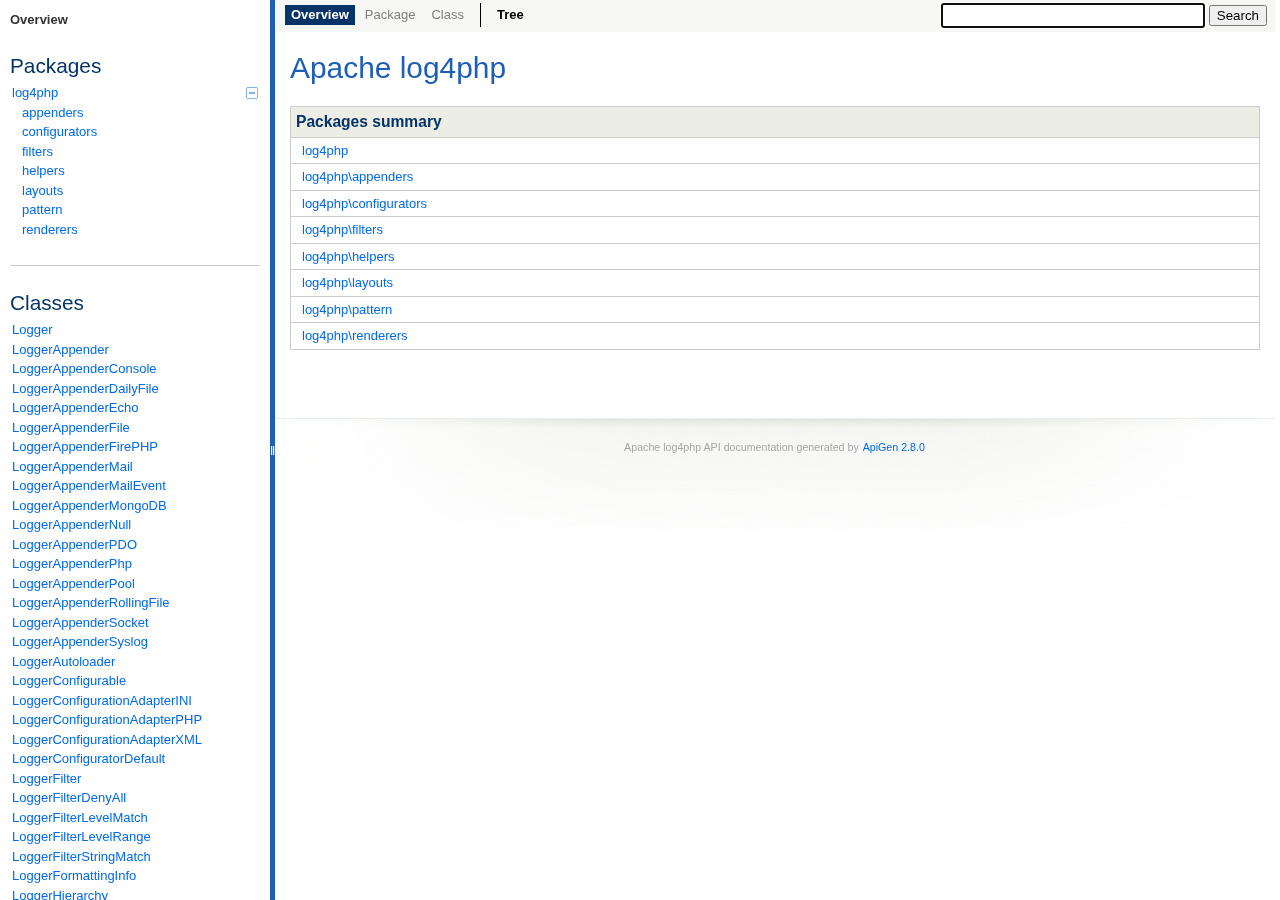
<file: wz_yixun_proj/webserver/third/apache-log4php/apidocs/index.html>
<!DOCTYPE html>
<html>
<head>
	<meta http-equiv="Content-Type" content="text/html; charset=utf-8" />
	<meta name="generator" content="ApiGen 2.8.0" />

	<title>Apache log4php</title>

	<script type="text/javascript" src="resources/combined.js"></script>
	<script type="text/javascript" src="elementlist.js"></script>
	<link rel="stylesheet" type="text/css" media="all" href="resources/style.css?3505392360" />

	<script type="text/javascript">
		var _gaq = _gaq || [];
		_gaq.push(['_setAccount', "UA-26177991-1"]);
		_gaq.push(['_trackPageview']);

		(function() {
			var ga = document.createElement('script'); ga.type = 'text/javascript'; ga.async = true;
			ga.src = ('https:' == document.location.protocol ? 'https://ssl' : 'http://www') + '.google-analytics.com/ga.js';
			var s = document.getElementsByTagName('script')[0]; s.parentNode.insertBefore(ga, s);
		})();
	</script>
</head>

<body>
<div id="left">
	<div id="menu">
<span>Overview</span>

		<div id="groups">
			<h3>Packages</h3>
			<ul>
				<li><a href="package-log4php.html">log4php<span></span></a>
						<ul>
				<li><a href="package-log4php.appenders.html">appenders</a>
						</li>
				<li><a href="package-log4php.configurators.html">configurators</a>
						</li>
				<li><a href="package-log4php.filters.html">filters</a>
						</li>
				<li><a href="package-log4php.helpers.html">helpers</a>
						</li>
				<li><a href="package-log4php.layouts.html">layouts</a>
						</li>
				<li><a href="package-log4php.pattern.html">pattern</a>
						</li>
				<li><a href="package-log4php.renderers.html">renderers</a>
						</li>
							</ul></li>
			</ul>
		</div>

		<hr />


		<div id="elements">
			<h3>Classes</h3>
			<ul>
				<li><a href="class-Logger.html">Logger</a></li>
				<li><a href="class-LoggerAppender.html">LoggerAppender</a></li>
				<li><a href="class-LoggerAppenderConsole.html">LoggerAppenderConsole</a></li>
				<li><a href="class-LoggerAppenderDailyFile.html">LoggerAppenderDailyFile</a></li>
				<li><a href="class-LoggerAppenderEcho.html">LoggerAppenderEcho</a></li>
				<li><a href="class-LoggerAppenderFile.html">LoggerAppenderFile</a></li>
				<li><a href="class-LoggerAppenderFirePHP.html">LoggerAppenderFirePHP</a></li>
				<li><a href="class-LoggerAppenderMail.html">LoggerAppenderMail</a></li>
				<li><a href="class-LoggerAppenderMailEvent.html">LoggerAppenderMailEvent</a></li>
				<li><a href="class-LoggerAppenderMongoDB.html">LoggerAppenderMongoDB</a></li>
				<li><a href="class-LoggerAppenderNull.html">LoggerAppenderNull</a></li>
				<li><a href="class-LoggerAppenderPDO.html">LoggerAppenderPDO</a></li>
				<li><a href="class-LoggerAppenderPhp.html">LoggerAppenderPhp</a></li>
				<li><a href="class-LoggerAppenderPool.html">LoggerAppenderPool</a></li>
				<li><a href="class-LoggerAppenderRollingFile.html">LoggerAppenderRollingFile</a></li>
				<li><a href="class-LoggerAppenderSocket.html">LoggerAppenderSocket</a></li>
				<li><a href="class-LoggerAppenderSyslog.html">LoggerAppenderSyslog</a></li>
				<li><a href="class-LoggerAutoloader.html">LoggerAutoloader</a></li>
				<li><a href="class-LoggerConfigurable.html">LoggerConfigurable</a></li>
				<li><a href="class-LoggerConfigurationAdapterINI.html">LoggerConfigurationAdapterINI</a></li>
				<li><a href="class-LoggerConfigurationAdapterPHP.html">LoggerConfigurationAdapterPHP</a></li>
				<li><a href="class-LoggerConfigurationAdapterXML.html">LoggerConfigurationAdapterXML</a></li>
				<li><a href="class-LoggerConfiguratorDefault.html">LoggerConfiguratorDefault</a></li>
				<li><a href="class-LoggerFilter.html">LoggerFilter</a></li>
				<li><a href="class-LoggerFilterDenyAll.html">LoggerFilterDenyAll</a></li>
				<li><a href="class-LoggerFilterLevelMatch.html">LoggerFilterLevelMatch</a></li>
				<li><a href="class-LoggerFilterLevelRange.html">LoggerFilterLevelRange</a></li>
				<li><a href="class-LoggerFilterStringMatch.html">LoggerFilterStringMatch</a></li>
				<li><a href="class-LoggerFormattingInfo.html">LoggerFormattingInfo</a></li>
				<li><a href="class-LoggerHierarchy.html">LoggerHierarchy</a></li>
				<li><a href="class-LoggerLayout.html">LoggerLayout</a></li>
				<li><a href="class-LoggerLayoutHtml.html">LoggerLayoutHtml</a></li>
				<li><a href="class-LoggerLayoutPattern.html">LoggerLayoutPattern</a></li>
				<li><a href="class-LoggerLayoutSerialized.html">LoggerLayoutSerialized</a></li>
				<li><a href="class-LoggerLayoutSimple.html">LoggerLayoutSimple</a></li>
				<li><a href="class-LoggerLayoutXml.html">LoggerLayoutXml</a></li>
				<li><a href="class-LoggerLevel.html">LoggerLevel</a></li>
				<li><a href="class-LoggerLocationInfo.html">LoggerLocationInfo</a></li>
				<li><a href="class-LoggerLoggingEvent.html">LoggerLoggingEvent</a></li>
				<li><a href="class-LoggerMDC.html">LoggerMDC</a></li>
				<li><a href="class-LoggerNDC.html">LoggerNDC</a></li>
				<li><a href="class-LoggerOptionConverter.html">LoggerOptionConverter</a></li>
				<li><a href="class-LoggerPatternConverter.html">LoggerPatternConverter</a></li>
				<li><a href="class-LoggerPatternConverterClass.html">LoggerPatternConverterClass</a></li>
				<li><a href="class-LoggerPatternConverterCookie.html">LoggerPatternConverterCookie</a></li>
				<li><a href="class-LoggerPatternConverterDate.html">LoggerPatternConverterDate</a></li>
				<li><a href="class-LoggerPatternConverterEnvironment.html">LoggerPatternConverterEnvironment</a></li>
				<li><a href="class-LoggerPatternConverterFile.html">LoggerPatternConverterFile</a></li>
				<li><a href="class-LoggerPatternConverterLevel.html">LoggerPatternConverterLevel</a></li>
				<li><a href="class-LoggerPatternConverterLine.html">LoggerPatternConverterLine</a></li>
				<li><a href="class-LoggerPatternConverterLiteral.html">LoggerPatternConverterLiteral</a></li>
				<li><a href="class-LoggerPatternConverterLocation.html">LoggerPatternConverterLocation</a></li>
				<li><a href="class-LoggerPatternConverterLogger.html">LoggerPatternConverterLogger</a></li>
				<li><a href="class-LoggerPatternConverterMDC.html">LoggerPatternConverterMDC</a></li>
				<li><a href="class-LoggerPatternConverterMessage.html">LoggerPatternConverterMessage</a></li>
				<li><a href="class-LoggerPatternConverterMethod.html">LoggerPatternConverterMethod</a></li>
				<li><a href="class-LoggerPatternConverterNDC.html">LoggerPatternConverterNDC</a></li>
				<li><a href="class-LoggerPatternConverterNewLine.html">LoggerPatternConverterNewLine</a></li>
				<li><a href="class-LoggerPatternConverterProcess.html">LoggerPatternConverterProcess</a></li>
				<li><a href="class-LoggerPatternConverterRelative.html">LoggerPatternConverterRelative</a></li>
				<li><a href="class-LoggerPatternConverterRequest.html">LoggerPatternConverterRequest</a></li>
				<li><a href="class-LoggerPatternConverterServer.html">LoggerPatternConverterServer</a></li>
				<li><a href="class-LoggerPatternConverterSession.html">LoggerPatternConverterSession</a></li>
				<li><a href="class-LoggerPatternConverterSessionID.html">LoggerPatternConverterSessionID</a></li>
				<li><a href="class-LoggerPatternConverterSuperglobal.html">LoggerPatternConverterSuperglobal</a></li>
				<li><a href="class-LoggerPatternConverterThrowable.html">LoggerPatternConverterThrowable</a></li>
				<li><a href="class-LoggerPatternParser.html">LoggerPatternParser</a></li>
				<li><a href="class-LoggerReflectionUtils.html">LoggerReflectionUtils</a></li>
				<li><a href="class-LoggerRendererDefault.html">LoggerRendererDefault</a></li>
				<li><a href="class-LoggerRendererException.html">LoggerRendererException</a></li>
				<li><a href="class-LoggerRendererMap.html">LoggerRendererMap</a></li>
				<li><a href="class-LoggerRoot.html">LoggerRoot</a></li>
				<li><a href="class-LoggerThrowableInformation.html">LoggerThrowableInformation</a></li>
				<li><a href="class-LoggerUtils.html">LoggerUtils</a></li>
			</ul>

			<h3>Interfaces</h3>
			<ul>
				<li><a href="class-LoggerConfigurationAdapter.html">LoggerConfigurationAdapter</a></li>
				<li><a href="class-LoggerConfigurator.html">LoggerConfigurator</a></li>
				<li><a href="class-LoggerRenderer.html">LoggerRenderer</a></li>
			</ul>


			<h3>Exceptions</h3>
			<ul>
				<li><a href="class-LoggerException.html">LoggerException</a></li>
			</ul>


		</div>
	</div>
</div>

<div id="splitter"></div>

<div id="right">
<div id="rightInner">
	<form id="search">
		<input type="hidden" name="cx" value="" />
		<input type="hidden" name="ie" value="UTF-8" />
		<input type="text" name="q" class="text" autofocus />
		<input type="submit" value="Search" />
	</form>

	<div id="navigation">
		<ul>
			<li class="active">
<span>Overview</span>			</li>
			<li>
<span>Package</span>			</li>
			<li>
<span>Class</span>			</li>
		</ul>
		<ul>
			<li>
				<a href="tree.html" title="Tree view of classes, interfaces, traits and exceptions"><span>Tree</span></a>
			</li>
		</ul>
		<ul>
		</ul>
	</div>

<div id="content">
	<h1>Apache log4php</h1>



	<table class="summary" id="packages">
	<caption>Packages summary</caption>
	<tr>
		<td class="name"><a href="package-log4php.html">log4php</a></td>
	</tr>
	<tr>
		<td class="name"><a href="package-log4php.appenders.html">log4php\appenders</a></td>
	</tr>
	<tr>
		<td class="name"><a href="package-log4php.configurators.html">log4php\configurators</a></td>
	</tr>
	<tr>
		<td class="name"><a href="package-log4php.filters.html">log4php\filters</a></td>
	</tr>
	<tr>
		<td class="name"><a href="package-log4php.helpers.html">log4php\helpers</a></td>
	</tr>
	<tr>
		<td class="name"><a href="package-log4php.layouts.html">log4php\layouts</a></td>
	</tr>
	<tr>
		<td class="name"><a href="package-log4php.pattern.html">log4php\pattern</a></td>
	</tr>
	<tr>
		<td class="name"><a href="package-log4php.renderers.html">log4php\renderers</a></td>
	</tr>
	</table>

</div>

	<div id="footer">
		Apache log4php API documentation generated by <a href="http://apigen.org">ApiGen 2.8.0</a>
	</div>
</div>
</div>
</body>
</html>
</file>
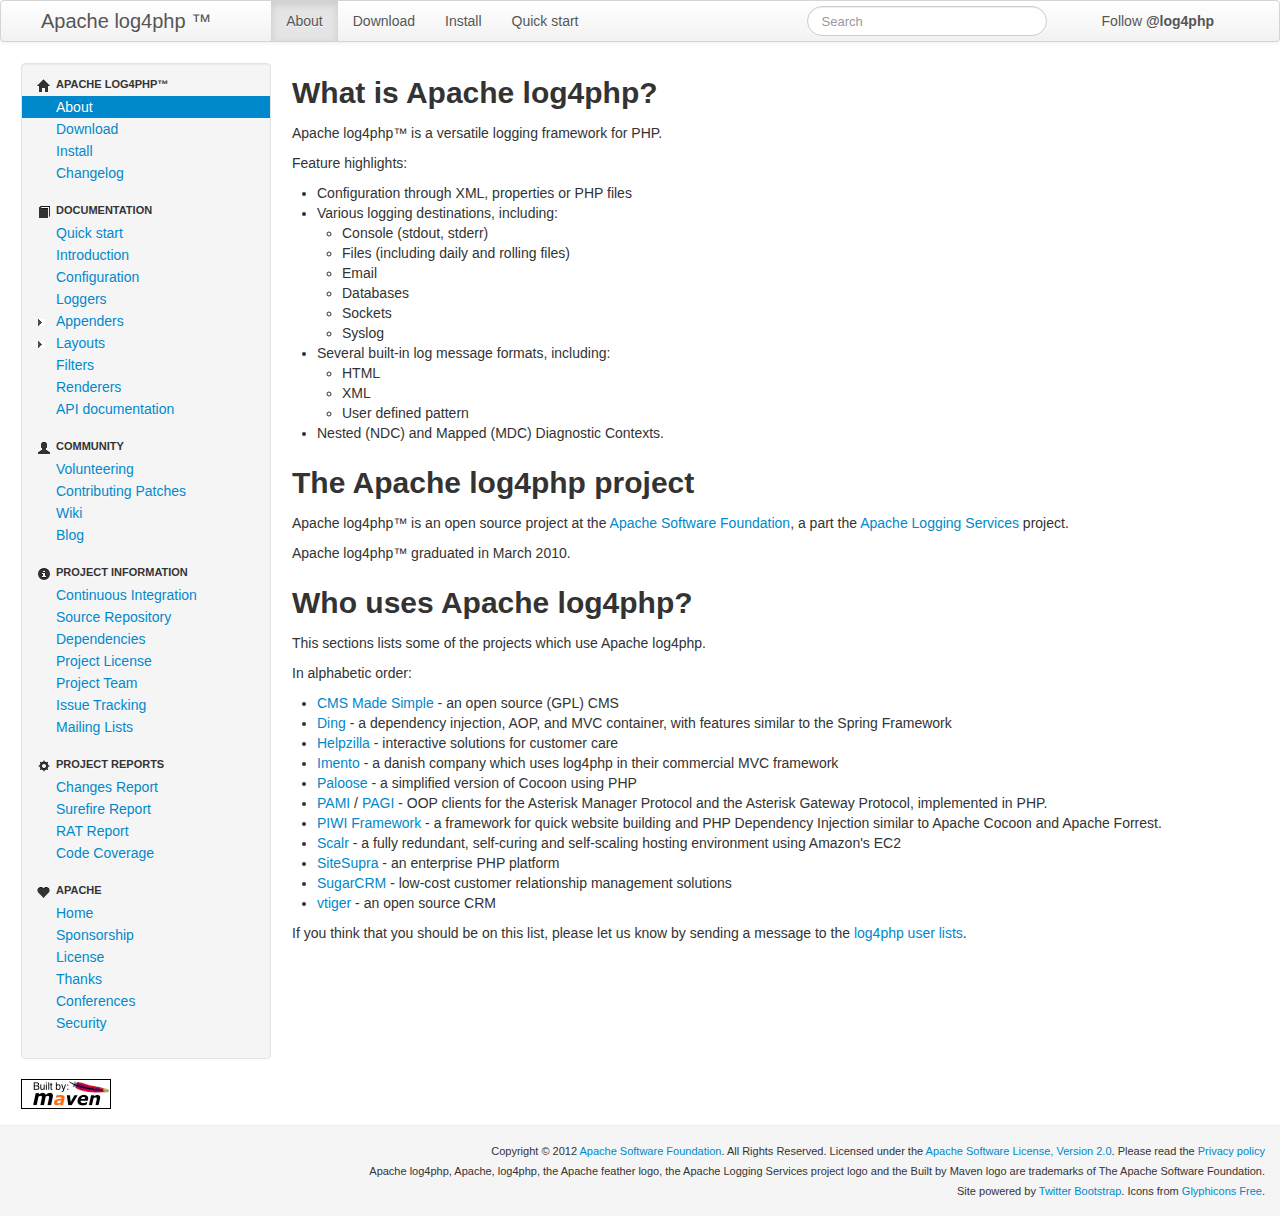
<file: wz_yixun_proj/webserver/third/apache-log4php/site/index.html>
<!DOCTYPE html PUBLIC "-//W3C//DTD XHTML 1.0 Transitional//EN" "http://www.w3.org/TR/xhtml1/DTD/xhtml1-transitional.dtd">
<!-- Generated by Apache Maven Doxia at Oct 8, 2012 -->
<html xmlns="http://www.w3.org/1999/xhtml" xml:lang="en" lang="en">
	<head>
		<meta http-equiv="Content-Type" content="text/html; charset=UTF-8" />
		<title>Apache log4php - Welcome - Apache log4php</title>
		<link rel="stylesheet" href="./css/bootstrap.min.css" type="text/css" />
		<link rel="stylesheet" href="./css/site.css" type="text/css" />
		<script type="text/javascript" src="./js/jquery.min.js"></script>
		<script type="text/javascript" src="./js/bootstrap.min.js"></script>
		<script type="text/javascript" src="./js/prettify.min.js"></script>
		<script type="text/javascript" src="./js/site.js"></script>
		<meta name="Date-Revision-yyyymmdd" content="20121008" />
		<meta http-equiv="Content-Language" content="en" />
		
					<!-- Google Analytics -->
		<script type="text/javascript">
		
			var _gaq = _gaq || [];
			_gaq.push(['_setAccount', 'UA-26177991-1']);
			_gaq.push (['_gat._anonymizeIp']);
			_gaq.push(['_trackPageview']);

			(function() {
				var ga = document.createElement('script'); ga.type = 'text/javascript'; ga.async = true;
				ga.src = ('https:' == document.location.protocol ? 'https://ssl' : 'http://www') + '.google-analytics.com/ga.js';
				var s = document.getElementsByTagName('script')[0]; s.parentNode.insertBefore(ga, s);
			})();

		</script>
		</head>
	<body class="composite">
 
		<div class="navbar">
			<div class="navbar-inner">
				<div class="container-fluid">
					<a class="brand" href="http://logging.apache.org/log4php">Apache log4php &trade;</a>
						<ul class="nav">
								<li class="active">
									<a href="index.html" title="About">About</a>
			</li>
					<li>
									<a href="download.html" title="Download">Download</a>
			</li>
					<li>
									<a href="install.html" title="Install">Install</a>
			</li>
					<li>
									<a href="quickstart.html" title="Quick start">Quick start</a>
			</li>
		</ul>

					<!-- Twitter link -->
					<ul class="nav pull-right">
						<li><a href="http://twitter.com/log4php/" class="external">Follow <strong>@log4php</strong></a></li>
					</ul>
					
					<!-- Google CSE Search Box -->
					<form class="navbar-search pull-right" id="cref" action="http://www.google.com/cse">
						<input type="hidden" name="cref" value="http://logging.apache.org/log4php/cse.xml" />
						<input class="search-query pull-left" type="text" name="q" size="40" placeholder="Search" />
					</form>
				</div>
			</div>
		</div>

		<div class="container-fluid">
			<table class="layout-table">
				<tr>
					<td class="sidebar">
						<div class="well sidebar-nav">
										<ul class="nav nav-list">
								 <li class="nav-header"><i class="icon-home"></i>Apache log4php™</li>
																		<li class="none active">
								<a href="index.html" title="About">About</a>
			</li>
										<li class="none">
								<a href="download.html" title="Download">Download</a>
			</li>
										<li class="none">
								<a href="install.html" title="Install">Install</a>
			</li>
										<li class="none">
								<a href="changelog.html" title="Changelog">Changelog</a>
			</li>
							</ul>
			<ul class="nav nav-list">
								 <li class="nav-header"><i class="icon-book"></i>Documentation</li>
																	<li class="none">
								<a href="quickstart.html" title="Quick start">Quick start</a>
			</li>
										<li class="none">
								<a href="docs/introduction.html" title="Introduction">Introduction</a>
			</li>
										<li class="none">
								<a href="docs/configuration.html" title="Configuration">Configuration</a>
			</li>
										<li class="none">
								<a href="docs/loggers.html" title="Loggers">Loggers</a>
			</li>
																																																																																																																																																								<li class="collapsed">
								<a href="docs/appenders.html" title="Appenders">Appenders</a>
						</li>
																																																																																<li class="collapsed">
								<a href="docs/layouts.html" title="Layouts">Layouts</a>
						</li>
										<li class="none">
								<a href="docs/filters.html" title="Filters">Filters</a>
			</li>
										<li class="none">
								<a href="docs/renderers.html" title="Renderers">Renderers</a>
			</li>
										<li class="none">
								<a href="apidocs/index.html" title="API documentation">API documentation</a>
			</li>
							</ul>
			<ul class="nav nav-list">
								 <li class="nav-header"><i class="icon-user"></i>Community</li>
																	<li class="none">
								<a href="volunteering.html" title="Volunteering">Volunteering</a>
			</li>
										<li class="none">
								<a href="contributingpatches.html" title="Contributing Patches">Contributing Patches</a>
			</li>
										<li class="none">
						
						
				<a href="http://wiki.apache.org/logging-log4php" class="external" target="_blank" title="Wiki">Wiki</a>
			</li>
										<li class="none">
						
						
				<a href="http://blogs.apache.org/logging/" class="external" target="_blank" title="Blog">Blog</a>
			</li>
							</ul>
			<ul class="nav nav-list">
								 <li class="nav-header"><i class="icon-info-sign"></i>Project Information</li>
																	<li class="none">
								<a href="integration.html" title="Continuous Integration">Continuous Integration</a>
			</li>
										<li class="none">
								<a href="source-repository.html" title="Source Repository">Source Repository</a>
			</li>
										<li class="none">
								<a href="dependencies.html" title="Dependencies">Dependencies</a>
			</li>
										<li class="none">
								<a href="license.html" title="Project License">Project License</a>
			</li>
										<li class="none">
								<a href="team-list.html" title="Project Team">Project Team</a>
			</li>
										<li class="none">
								<a href="issue-tracking.html" title="Issue Tracking">Issue Tracking</a>
			</li>
										<li class="none">
								<a href="mail-lists.html" title="Mailing Lists">Mailing Lists</a>
			</li>
							</ul>
			<ul class="nav nav-list">
								 <li class="nav-header"><i class="icon-cog"></i>Project Reports</li>
																	<li class="none">
								<a href="changes-report.html" title="Changes Report">Changes Report</a>
			</li>
										<li class="none">
								<a href="surefire-report.html" title="Surefire Report">Surefire Report</a>
			</li>
										<li class="none">
								<a href="rat-report.html" title="RAT Report">RAT Report</a>
			</li>
										<li class="none">
								<a href="coverage-report/index.html" title="Code Coverage">Code Coverage</a>
			</li>
							</ul>
			<ul class="nav nav-list">
								 <li class="nav-header"><i class="icon-heart"></i>Apache</li>
																	<li class="none">
						
						
				<a href="http://www.apache.org" class="external" target="_blank" title="Home">Home</a>
			</li>
										<li class="none">
						
						
				<a href="http://www.apache.org/foundation/sponsorship.html" class="external" target="_blank" title="Sponsorship">Sponsorship</a>
			</li>
										<li class="none">
						
						
				<a href="http://www.apache.org/licenses/" class="external" target="_blank" title="License">License</a>
			</li>
										<li class="none">
						
						
				<a href="http://www.apache.org/foundation/thanks.html" class="external" target="_blank" title="Thanks">Thanks</a>
			</li>
										<li class="none">
						
						
				<a href="http://www.apachecon.com" class="external" target="_blank" title="Conferences">Conferences</a>
			</li>
										<li class="none">
						
						
				<a href="http://www.apache.org/security/" class="external" target="_blank" title="Security">Security</a>
			</li>
							</ul>
							</div>
						<div id="poweredBy">
															<a href="http://maven.apache.org/" title="Built by Maven" class="poweredBy">
				<img class="poweredBy" alt="Built by Maven" src="./images/logos/maven-feather.png" />
			</a>
									</div>
					</td>
					<td class="content">
						<!-- Licensed to the Apache Software Foundation (ASF) under one or more --><!-- contributor license agreements.  See the NOTICE file distributed with --><!-- this work for additional information regarding copyright ownership. --><!-- The ASF licenses this file to You under the Apache License, Version 2.0 --><!-- (the "License"); you may not use this file except in compliance with --><!-- the License.  You may obtain a copy of the License at --><!--  --><!-- http://www.apache.org/licenses/LICENSE-2.0 --><!--  --><!-- Unless required by applicable law or agreed to in writing, software --><!-- distributed under the License is distributed on an "AS IS" BASIS, --><!-- WITHOUT WARRANTIES OR CONDITIONS OF ANY KIND, either express or implied. --><!-- See the License for the specific language governing permissions and --><!-- limitations under the License. --><div class="section"><h2>What is Apache log4php?<a name="What_is_Apache_log4php"></a></h2><p>Apache log4php&#x2122; is a versatile logging framework for PHP. </p><p>Feature highlights:</p><ul><li>Configuration through XML, properties or PHP files</li><li>Various logging destinations, including:<ul><li>Console (stdout, stderr)</li><li>Files (including daily and rolling files)</li><li>Email</li><li>Databases</li><li>Sockets</li><li>Syslog</li></ul></li><li>Several built-in log message formats, including: <ul><li>HTML</li><li>XML</li><li>User defined pattern</li></ul></li><li>Nested (NDC) and Mapped (MDC) Diagnostic Contexts. </li></ul></div><div class="section"><h2>The Apache log4php project<a name="The_Apache_log4php_project"></a></h2><p>Apache log4php&#x2122; is an open source project at the <a class="externalLink" href="http://www.apache.org">Apache Software Foundation</a>, a part the <a class="externalLink" href="http://logging.apache.org">Apache Logging Services</a> project.</p><p>Apache log4php&#x2122; graduated in March 2010.</p></div><div class="section"><h2>Who uses Apache log4php?<a name="Who_uses_Apache_log4php"></a></h2><p>This sections lists some of the projects which use Apache log4php. </p><p>In alphabetic order:</p><ul><li><a class="externalLink" href="http://cmsmadesimple.org">CMS Made Simple</a> - an open source (GPL) CMS</li><li><a class="externalLink" href="http://marcelog.github.com/Ding/">Ding</a> - a dependency injection, AOP, and MVC container, with features similar to the Spring Framework</li><li><a class="externalLink" href="http://sourceforge.net/projects/helpzilla/">Helpzilla</a> - interactive solutions for customer care</li><li><a class="externalLink" href="http://www.imento.dk">Imento</a> - a danish company which uses log4php in their commercial MVC framework</li><li><a class="externalLink" href="http://www.paloose.org">Paloose</a> - a simplified version of Cocoon using PHP</li><li><a class="externalLink" href="http://marcelog.github.com/PAMI/">PAMI</a> / <a class="externalLink" href="http://marcelog.github.com/PAGI/">PAGI</a> - OOP clients for the Asterisk Manager Protocol and the Asterisk Gateway Protocol, implemented in PHP.</li><li><a class="externalLink" href="http://piwi.googlecode.com/">PIWI Framework</a> - a framework for quick website building and PHP Dependency Injection similar to Apache Cocoon and Apache Forrest.</li><li><a class="externalLink" href="http://code.google.com/p/scalr/">Scalr</a> - a fully redundant, self-curing and self-scaling hosting environment using Amazon's EC2</li><li><a class="externalLink" href="http://www.sitesupra.com/">SiteSupra</a> - an enterprise PHP platform</li><li><a class="externalLink" href="http://www.sugarcrm.com">SugarCRM</a> - low-cost customer relationship management solutions</li><li><a class="externalLink" href="http://www.vtiger.com">vtiger</a> - an open source CRM</li></ul><p>If you think that you should be on this list, please let us know by sending a message to the <a href="./mail-lists.html">log4php user lists</a>.</p></div>
					</td>
				</tr>
			</table>
		</div>
			
		<div class="footer">
			<p>Copyright &#169;										2012
												<a href="http://www.apache.org">Apache Software Foundation</a>.
						All Rights Reserved.			
				
				Licensed under the <a href="http://www.apache.org/licenses/LICENSE-2.0">Apache Software License, Version 2.0</a>. 
			Please read the <a href="./privacy.html">Privacy policy</a></p>
			<p>Apache log4php, Apache, log4php, the Apache feather logo, the Apache Logging Services project logo and the Built by 
			Maven logo are trademarks of The Apache Software Foundation.</p>
			<p>Site powered by <a class="external" href="http://twitter.github.com/bootstrap/">Twitter Bootstrap</a>. Icons from 
			<a class="external" href="http://glyphicons.com/">Glyphicons Free</a>.</p>
		</div>
	</body>
</html>
</file>
<file: wz_yixun_proj/webserver/third/apache-log4php/apidocs/resources/style.css>
/*!
 * ApiGen 2.8.0 - API documentation generator for PHP 5.3+
 *
 * Copyright (c) 2010-2011 David Grudl (http://davidgrudl.com)
 * Copyright (c) 2011-2012 Jaroslav Hanslík (https://github.com/kukulich)
 * Copyright (c) 2011-2012 Ondřej Nešpor (https://github.com/Andrewsville)
 *
 * For the full copyright and license information, please view
 * the file LICENSE.md that was distributed with this source code.
 */

body {
	font: 13px/1.5 Verdana, 'Geneva CE', lucida, sans-serif;
	margin: 0;
	padding: 0;
	background: #ffffff;
	color: #333333;
}

h1, h2, h3, h4, caption {
	font-family: 'Trebuchet MS', 'Geneva CE', lucida, sans-serif;
	color: #053368;
}

h1 {
	color: #1e5eb6;
	font-size: 230%;
	font-weight: normal;
	margin: .3em 0;
}

h2 {
	color: #1e5eb6;
	font-size: 150%;
	font-weight: normal;
	margin: -.3em 0 .3em 0;
}

h3 {
	font-size: 1.6em;
	font-weight: normal;
	margin-bottom: 2px;
}

h4 {
	font-size: 100%;
	font-weight: bold;
	padding: 0;
	margin: 0;
}

caption {
	border: 1px solid #cccccc;
	background: #ecede5;
	font-weight: bold;
	font-size: 1.2em;
	padding: 3px 5px;
	text-align: left;
	margin-bottom: 0;
}

p {
	margin: .7em 0 1em;
	padding: 0;
}

hr {
	margin: 2em 0 1em;
	border: none;
	border-top: 1px solid #cccccc;
	height: 0;
}

a {
	color: #006aeb;
	padding: 3px 1px;
	text-decoration: none;
}

h1 a {
	color: #1e5eb6;
}

a:hover, a:active, a:focus, a:hover b, a:hover var {
	background-color: #006aeb;
	color: #ffffff !important;
}

code, var, pre {
	font-family: monospace;
}

var {
	font-weight: bold;
	font-style: normal;
	color: #ca8a04;
}

pre {
	margin: 0;
}

code a b {
	color: #000000;
}

.deprecated {
	text-decoration: line-through;
}

.invalid {
	color: #e71818;
}

.hidden {
	display: none;
}

/* Left side */
#left {
	overflow: auto;
	width: 270px;
	height: 100%;
	position: fixed;
}

/* Menu */
#menu {
	padding: 10px;
}

#menu ul {
	list-style: none;
	padding: 0;
	margin: 0;
}

#menu ul ul {
	padding-left: 10px;
}

#menu li {
	white-space: nowrap;
	position: relative;
}

#menu a {
	display: block;
	padding: 0 2px;
}

#menu .active > a, #menu > span {
	color: #333333;
	background: none;
	font-weight: bold;
}

#menu .active > a.invalid {
	color: #e71818;
}

#menu .active > a:hover, #menu .active > a:active, #menu .active > a:focus {
	background-color: #006aeb;
}

#menu #groups span {
	position: absolute;
	top: 4px;
	right: 2px;
	cursor: pointer;
	display: block;
	width: 12px;
	height: 12px;
	background: url('collapsed.png') transparent 0 0 no-repeat;
}

#menu #groups span:hover {
	background-position: -12px 0;
}

#menu #groups span.collapsed {
	background-position: 0 -12px;
}

#menu #groups span.collapsed:hover {
	background-position: -12px -12px;
}

#menu #groups ul.collapsed {
	display: none;
}

/* Right side */
#right {
	overflow: auto;
	margin-left: 275px;
	height: 100%;
	position: fixed;
	left: 0;
	right: 0;
}

#rightInner {
	max-width: 1000px;
	min-width: 350px;
}

/* Search */
#search {
	float: right;
	margin: 3px 8px;
}

#search input.text {
	padding: 3px 5px;
	width: 250px;
}

/* Autocomplete */
.ac_results {
	padding: 0;
	border: 1px solid #cccccc;
	background-color: #ffffff;
	overflow: hidden;
	z-index: 99999;
}

.ac_results ul {
	width: 100%;
	list-style-position: outside;
	list-style: none;
	padding: 0;
	margin: 0;
}

.ac_results li {
	margin: 0;
	padding: 2px 5px;
	cursor: default;
	display: block;
	font: 12px 'Trebuchet MS', 'Geneva CE', lucida, sans-serif;
	line-height: 16px;
	overflow: hidden;
	white-space: nowrap;
}

.ac_results li strong {
	color: #000000;
}

.ac_odd {
	background-color: #eeeeee;
}

.ac_over {
	background-color: #006aeb;
	color: #ffffff;
}

.ac_results li.ac_over strong {
	color: #ffffff;
}

/* Navigation */
#navigation {
	padding: 3px 8px;
	background-color: #f6f6f4;
	height: 26px;
}

#navigation ul {
	list-style: none;
	margin: 0 8px 4px 0;
	padding: 0;
	overflow: hidden;
	float: left;
}

#navigation ul + ul {
	border-left: 1px solid #000000;
	padding-left: 8px;
}

#navigation ul li {
	float: left;
	margin: 2px;
	padding: 0 3px;
	font-family: Verdana, 'Geneva CE', lucida, sans-serif;
	color: #808080;
}

#navigation ul li.active {
	background-color: #053368;
	color: #ffffff;
	font-weight: bold;
}

#navigation ul li a {
	color: #000000;
	font-weight: bold;
	padding: 0;
}

#navigation ul li span {
	float: left;
	padding: 0 3px;
}

#navigation ul li a:hover span, #navigation ul li a:active span, #navigation ul li a:focus span {
	background-color: #006aeb;
}

/* Content */
#content {
	clear: both;
	padding: 5px 15px;
}

.description pre {
	padding: .6em;
	background: #fcfcf7;
}

#content > .description {
	background: #ecede5;
	padding: 1px 8px;
	margin: 1.2em 0;
}

#content > .description pre {
	margin: .5em 0;
}

dl.tree {
	margin: 1.2em 0;
}

dl.tree dd {
	margin: 0;
	padding: 0;
}

.info {
	margin: 1.2em 0;
}

.summary {
	border: 1px solid #cccccc;
	border-collapse: collapse;
	font-size: 1em;
	width: 100%;
	margin: 1.2em 0 2.4em;
}

.summary caption {
	border-width: 1px 1px 0;
}

.summary caption.switchable {
	background: #ecede5 url('sort.png') no-repeat center right;
	cursor: pointer;
}

.summary td {
	border: 1px solid #cccccc;
	margin: 0;
	padding: 3px 10px;
	font-size: 1em;
	vertical-align: top;
}

.summary td:first-child {
	text-align: right;
}

#packages.summary td:first-child, #namespaces.summary td:first-child, .inherited.summary td:first-child, .used.summary td:first-child {
	text-align: left;
}

.summary tr:hover td {
	background: #f6f6f4;
}

.summary .description pre {
	border: .5em solid #ecede5;
}

.summary .description p {
	margin: 0;
}

.summary .description p + p, .summary .description ul {
	margin: 3px 0 0 0;
}

.summary .description.detailed h4 {
	margin-top: 3px;
}

.summary dl {
	margin: 0;
}

.summary dd {
	margin: 0 0 0 25px;
}

.name, .attributes {
	white-space: nowrap;
}

.value {
	white-space: pre-wrap;
}

td.name, td.attributes {
	width: 1%;
}

.class #methods .name {
	width: auto;
	white-space: normal;
}

.class #methods .name > div > code {
	white-space: pre-wrap;
}

.class #methods .name > div > code span, .function .value > code {
	white-space: nowrap;
}

.class #methods td.name > div, .class td.description > div {
	position: relative;
	padding-right: 1em;
}

.anchor {
	position: absolute;
	top: 0;
	right: 0;
	line-height: 1;
	font-size: 85%;
	margin: 0;
	color: #006aeb !important;
}

.list {
	margin: 0 0 5px 25px;
}

div.invalid {
	background-color: #fae4e0;
	padding: 10px;
}

/* Splitter */
#splitter {
	position: fixed;
	height: 100%;
	width: 5px;
	left: 270px;
	background: #1e5eb6 url('resize.png') left center no-repeat;
	cursor: e-resize;
}

#splitter.active {
	opacity: .5;
}

/* Footer */
#footer {
	border-top: 1px solid #e9eeef;
	clear: both;
	color: #a7a7a7;
	font-size: 8pt;
	text-align: center;
	padding: 20px 0 0;
	margin: 3em 0 0;
	height: 90px;
	background: #ffffff url('footer.png') no-repeat center top;
}

/* Tree */
div.tree ul {
	list-style: none;
	background: url('tree-vertical.png') left repeat-y;
	padding: 0;
	margin-left: 20px;
}

div.tree li {
	margin: 0;
	padding: 0;
}

div.tree div {
	padding-left: 30px;
}

div.tree div.notlast {
	background: url('tree-hasnext.png') left 10px no-repeat;
}

div.tree div.last {
	background: url('tree-last.png') left -240px no-repeat;
}

div.tree li.last {
	background: url('tree-cleaner.png') left center repeat-y;
}

div.tree span.padding {
	padding-left: 15px;
}

/* Source code */
.php-keyword1 {
	color: #e71818;
	font-weight: bold;
}

.php-keyword2 {
	font-weight: bold;
}

.php-var {
	color: #d59401;
	font-weight: bold;
}

.php-num {
	color: #cd0673;
}

.php-quote {
	color: #008000;
}

.php-comment {
	color: #929292;
}

.xlang {
	color: #ff0000;
	font-weight: bold;
}

span.l {
	display: block;
}

span.l.selected {
	background: #f6f6f4;
}

span.l a {
	color: #333333;
}

span.l a:hover, div.l a:active, div.l a:focus {
	background: transparent;
	color: #333333 !important;
}

span.l .php-var a {
	color: #d59401;
}

span.l .php-var a:hover, span.l .php-var a:active, span.l .php-var a:focus {
	color: #d59401 !important;
}

span.l a.l {
	padding-left: 2px;
	color: #c0c0c0;
}

span.l a.l:hover, span.l a.l:active, span.l a.l:focus {
	background: transparent;
	color: #c0c0c0 !important;
}

#rightInner.medium #navigation {
	height: 52px;
}

#rightInner.medium #navigation ul:first-child + ul {
	clear: left;
	border: none;
	padding: 0;
}

#rightInner.medium .name, #rightInner.medium .attributes {
	white-space: normal;
}

#rightInner.small #search {
	float: left;
}

#rightInner.small #navigation {
	height: 78px;
}

#rightInner.small #navigation ul:first-child {
	clear: both;
}
</file>
<file: wz_yixun_proj/webserver/third/apache-log4php/site/css/site.css>
/*
 Licensed to the Apache Software Foundation (ASF) under one or more
 contributor license agreements.  See the NOTICE file distributed with
 this work for additional information regarding copyright ownership.
 The ASF licenses this file to You under the Apache License, Version 2.0
 (the "License"); you may not use this file except in compliance with
 the License.  You may obtain a copy of the License at

      http://www.apache.org/licenses/LICENSE-2.0

 Unless required by applicable law or agreed to in writing, software
 distributed under the License is distributed on an "AS IS" BASIS,
 WITHOUT WARRANTIES OR CONDITIONS OF ANY KIND, either express or implied.
 See the License for the specific language governing permissions and
 limitations under the License.
*/

div.clear { clear:both; visibility: hidden; }
div.clear hr { display: none; }

/* Tweaks to the bootstrap theme
--------------------------------- */
li { line-height: 20px; }
tt { font-family: Menlo, Monaco, "Courier New", monospace; font-size: 12px; -webkit-border-radius: 3px; -moz-border-radius: 3px; border-radius: 3px; padding: 3px 4px; color: #d14; background-color: #f7f7f9; border: 1px solid #e1e1e8; }

.layout-table { width: 100%; }
.sidebar { width: 250px; vertical-align: top; }
.content { padding-left: 20px; vertical-align: top; }

.sidebar-nav { padding: 9px 0; }

.navbar .nav { margin-left: 40px; }

.nav-list { margin-bottom: 15px; }
.nav-list li { line-height: 16px; }
.nav-list li.nav-header { color: #333; }
.nav-list li.nav-header i { margin-right: 5px; }

.nav-list li a { background-repeat: no-repeat; background-position: 16px 9px; padding-left: 34px; }
.nav-list li.collapsed > a { background-image: url(../images/collapsed.gif) }
.nav-list li.expanded > a { background-image: url(../images/expanded.gif) }

.nav-list li.expanded ul { list-style: none; margin-left: 0px; }
.nav-list li.expanded li a { display: block; padding: 3px 15px 3px 45px; margin-left: -15px; margin-right: -15px; }
.nav-list li.expanded li a:hover { text-decoration: none; background-color: #eeeeee; }
.nav-list li.expanded li.active a { background-color: #08C; color: white }

.nav.nav-tabs { margin-bottom: 8px; }

.content .section { margin-top: 20px; }
.content .section:first-child { margin-top: 0px; }
.section h2 { margin-bottom: 10px; }
.section h3 { margin-bottom: 10px; }
.section h4 { margin-bottom: 10px; }

.footer { background-color: whitesmoke; padding: 15px; margin-top: 15px; text-align: right; border-top: 1px solid #EEEEEE; }
.footer p { font-size: 11px; margin: 0 }

.table-not-wide { width: inherit;}
.alert-heading { display: block; font-size: 14px; margin-bottom: 6px; font-weight: bold; } 

/* Pretty printing styles. Used with prettify.js. 
---------------------------------------------------- */
.com { color: #93a1a1; }
.lit { color: #195f91; }
.pun, .opn, .clo { color: #93a1a1; }
.fun { color: #dc322f; }
.str, .atv { color: #D14; }
.kwd, .linenums .tag { color: #1e347b; }
.typ, .atn, .dec, .var { color: teal; }
.pln { color: #48484c; }
.prettyprint { padding: 8px; background-color: #f7f7f9; border: 1px solid #e1e1e8; }
.prettyprint.linenums {
  -webkit-box-shadow: inset 40px 0 0 #fbfbfc, inset 41px 0 0 #ececf0;
     -moz-box-shadow: inset 40px 0 0 #fbfbfc, inset 41px 0 0 #ececf0;
          box-shadow: inset 40px 0 0 #fbfbfc, inset 41px 0 0 #ececf0;
}
ol.linenums { margin: 0 0 0 33px; } 
ol.linenums li { padding-left: 12px; color: #bebec5; line-height: 18px; text-shadow: 0 1px 0 #fff; }
</file>
